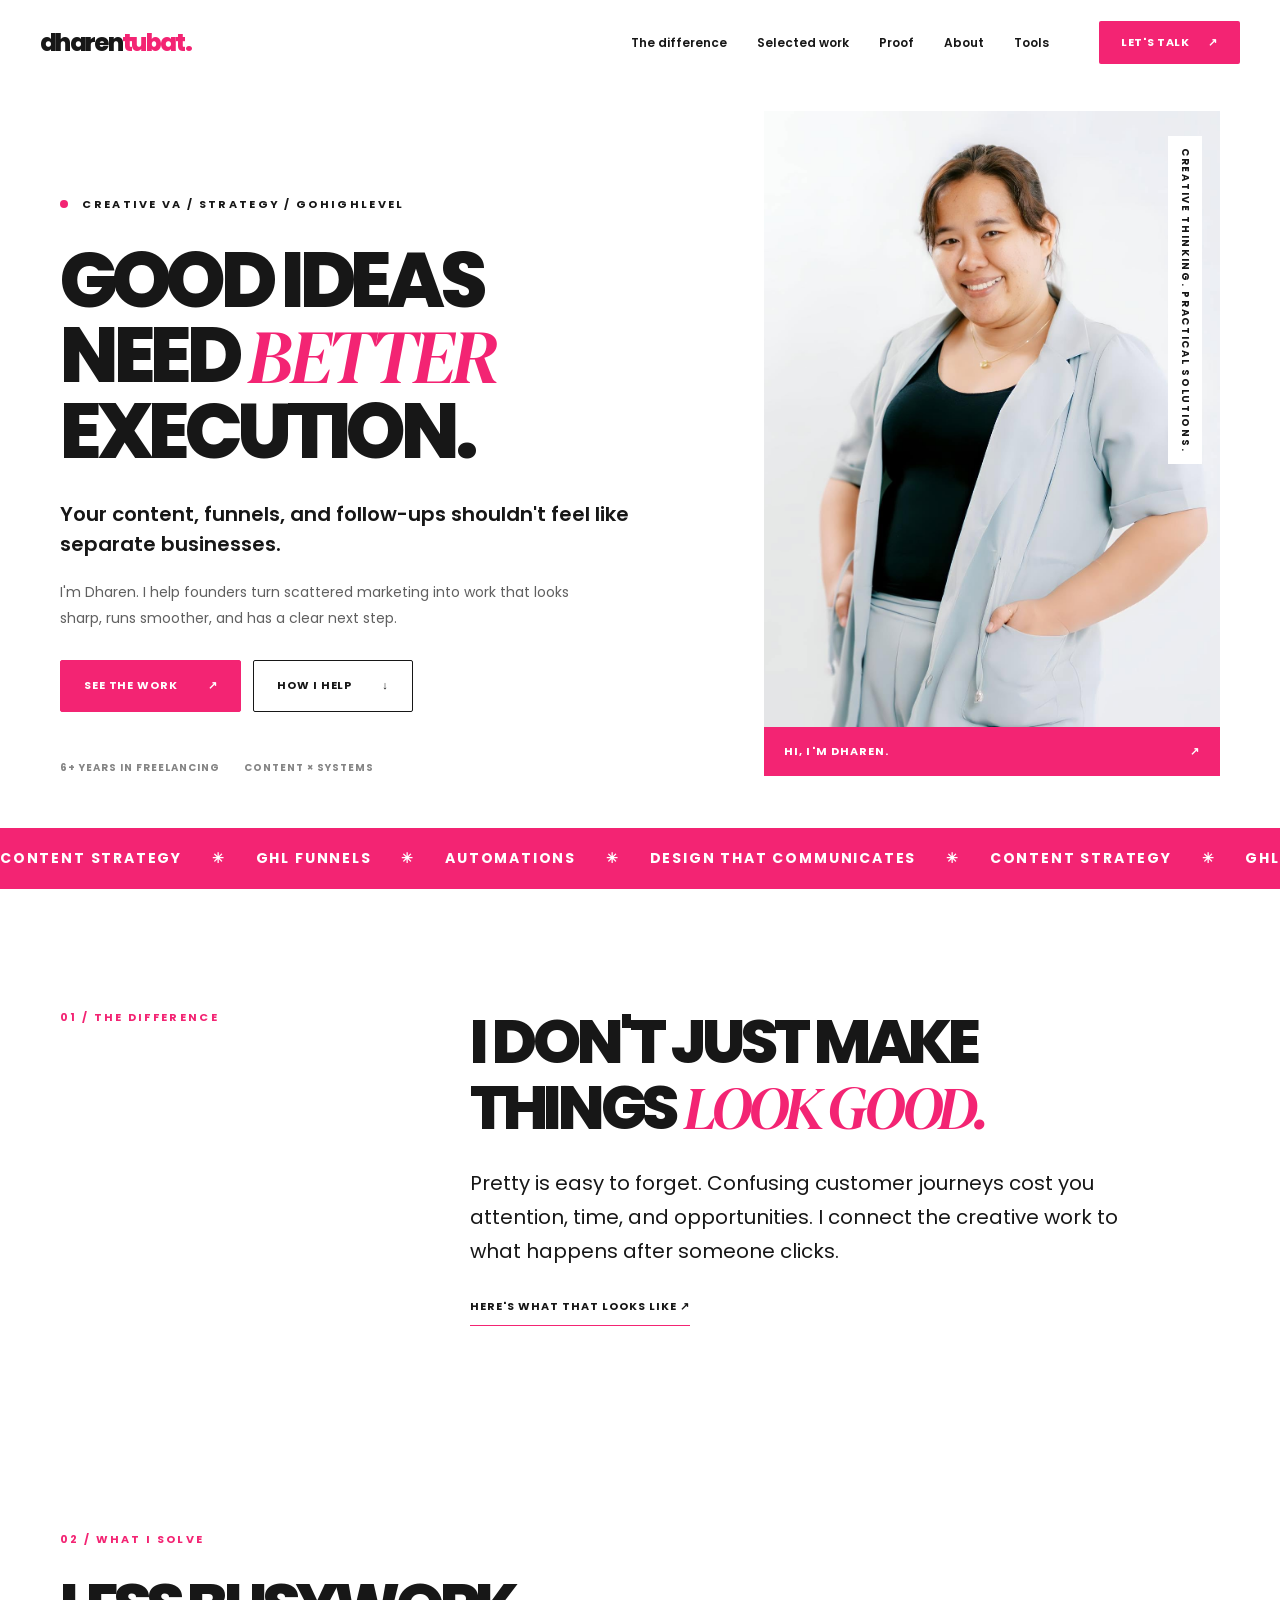
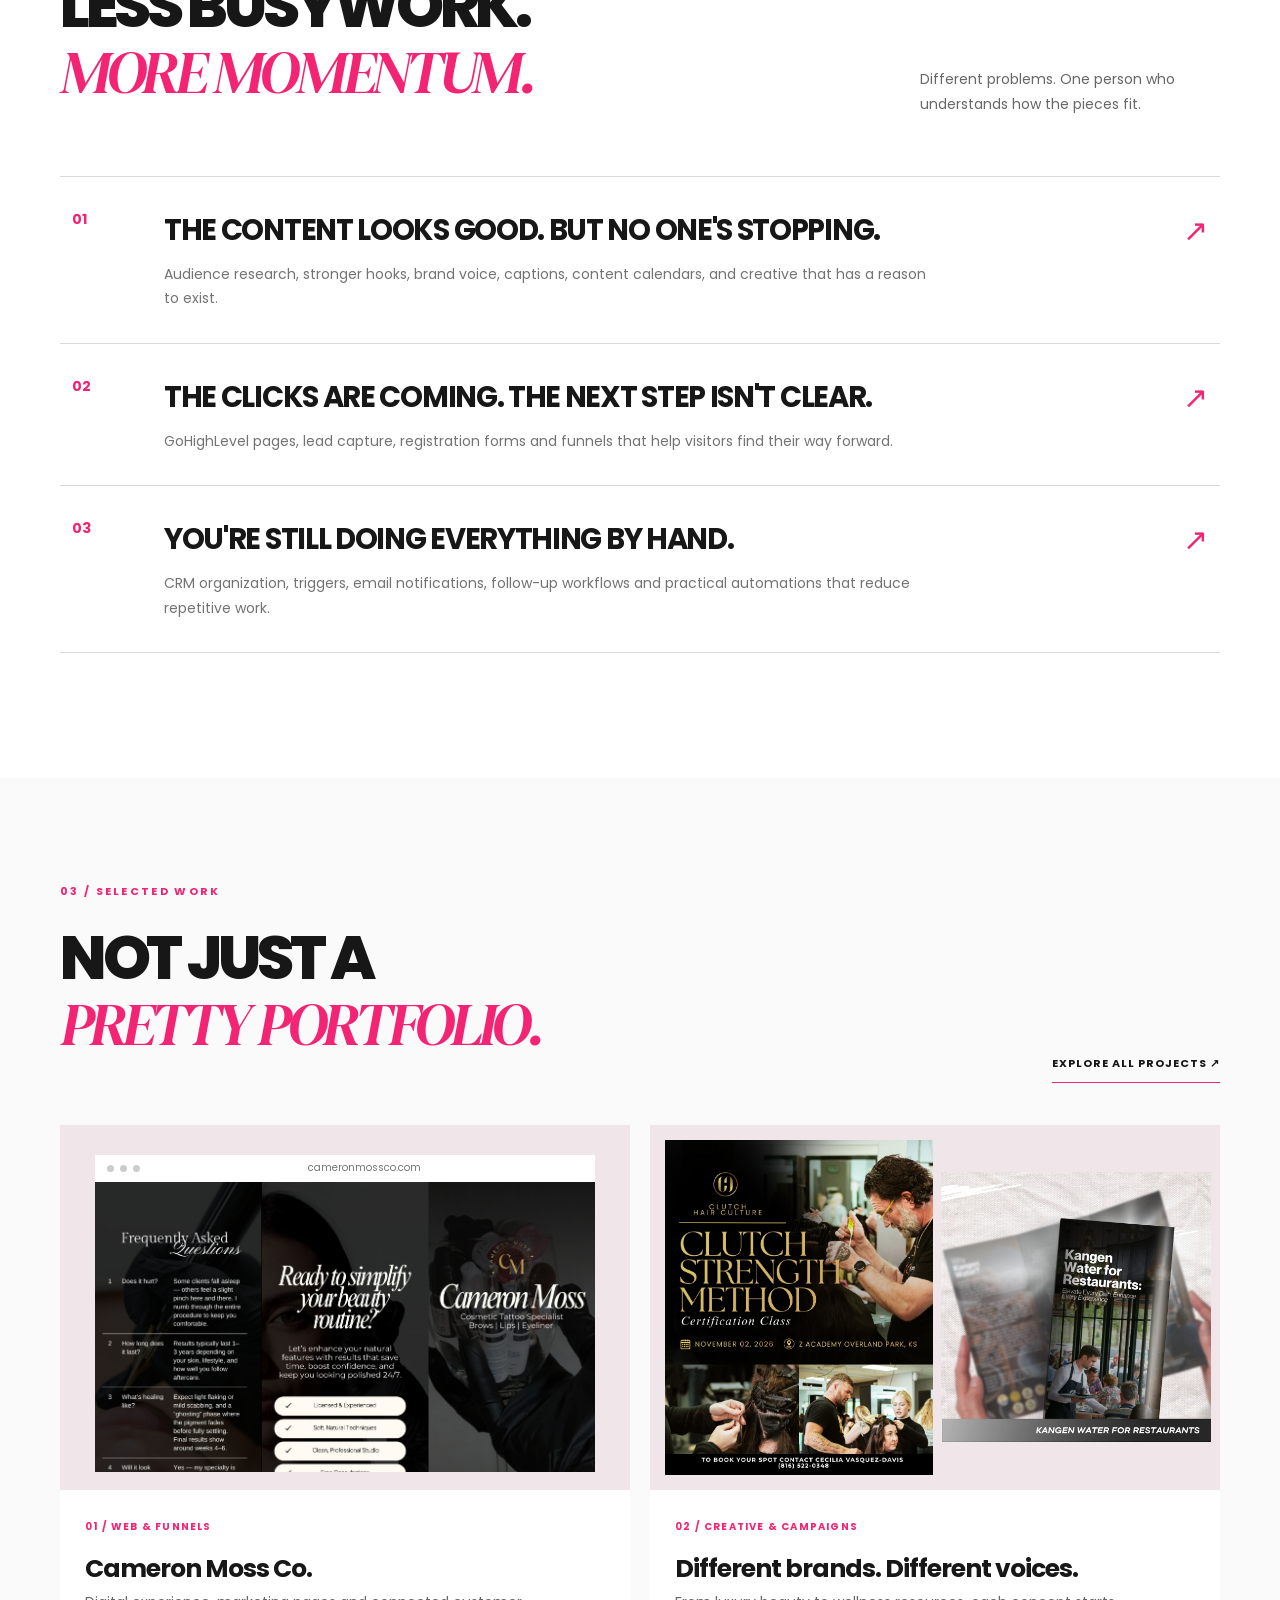
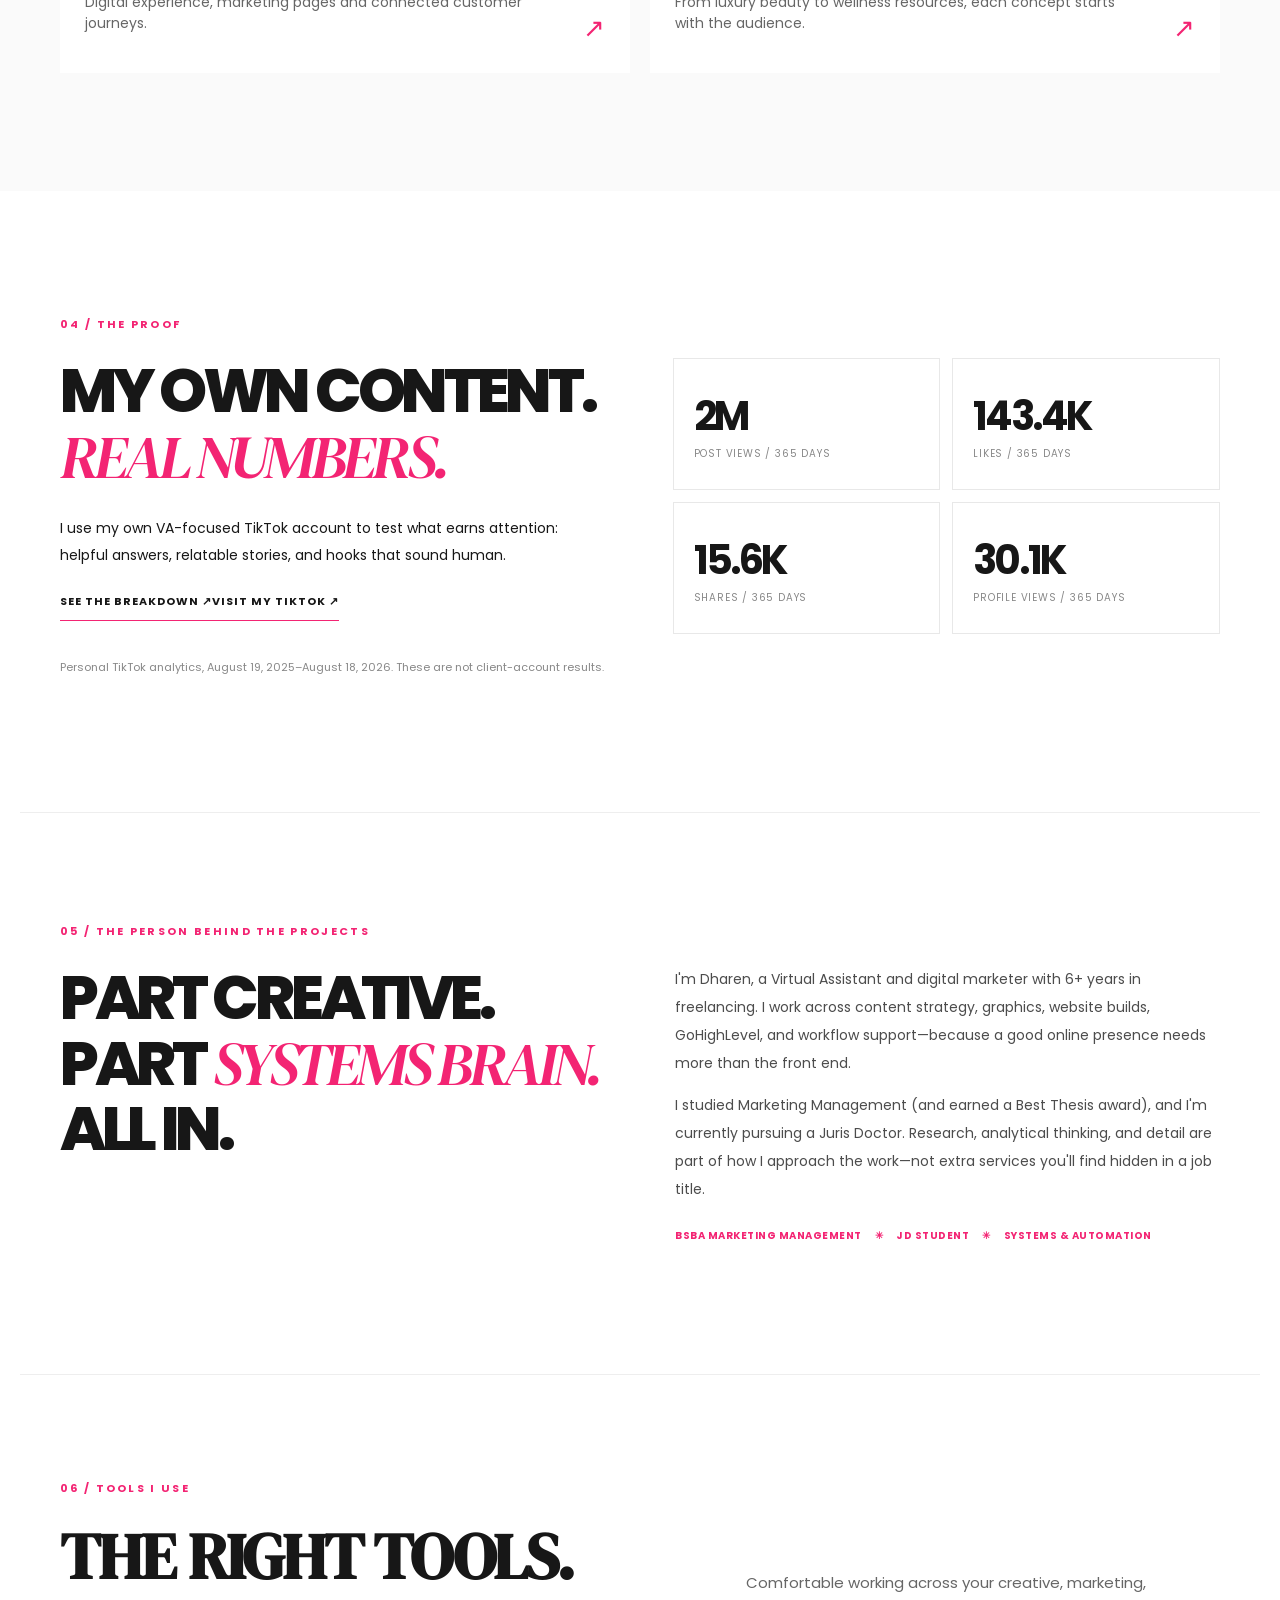
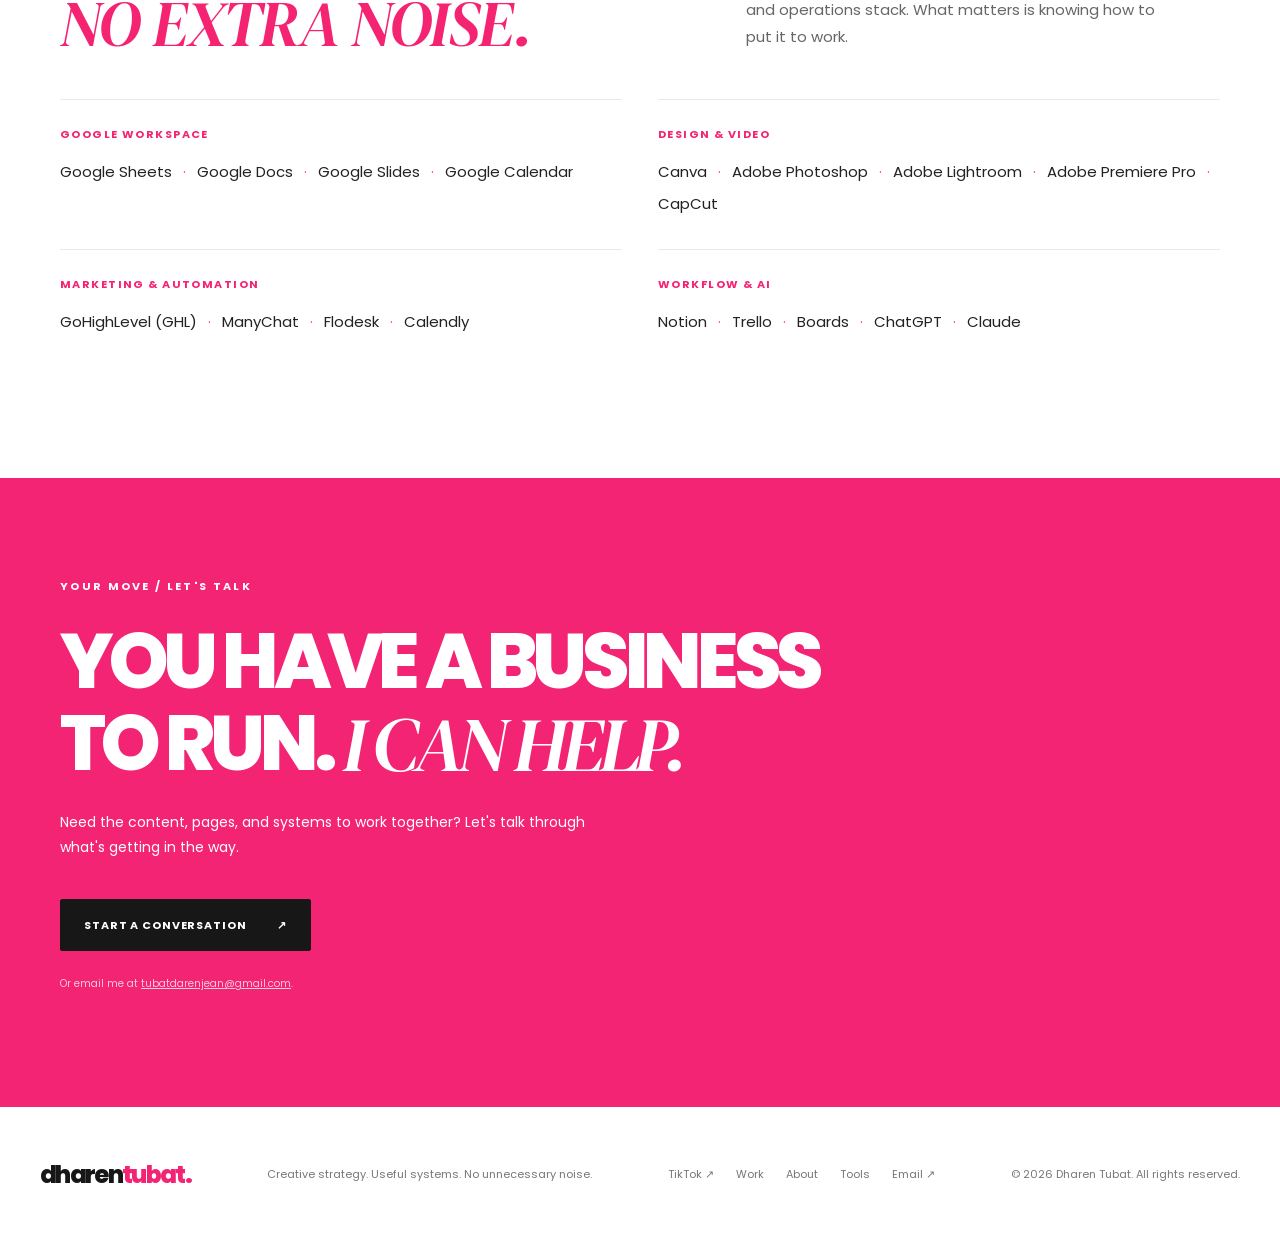
<file: index.html>
<!doctype html><html lang="en"><head><meta charset="utf-8"><meta name="viewport" content="width=device-width,initial-scale=1"><meta name="theme-color" content="#ffffff"><meta name="description" content="Dharen Tubat — Creative VA, content strategist and GoHighLevel automation specialist. Content, funnels and systems designed to solve business problems."><title>Creative VA, GHL & Content Strategy | Dharen Tubat</title><link rel="preconnect" href="https://fonts.googleapis.com"><link rel="preconnect" href="https://fonts.gstatic.com" crossorigin><link href="https://fonts.googleapis.com/css2?family=DM+Serif+Display:ital@0;1&family=Poppins:wght@300;400;500;600;700;800&display=swap" rel="stylesheet"><link rel="stylesheet" href="styles.css"></head><body><header class="nav"><a class="wordmark" href="index.html">dharen<span>tubat.</span></a><nav id="nav-links" aria-label="Main navigation"><a href="index.html#approach">The difference</a><a href="work.html">Selected work</a><a href="index.html#results">Proof</a><a href="index.html#about">About</a><a href="index.html#tools">Tools</a></nav><a class="nav-cta" href="https://mail.google.com/mail/?view=cm&fs=1&to=tubatdarenjean%40gmail.com&su=Portfolio%20Inquiry%20%E2%80%94%20Let%E2%80%99s%20Work%20Together&body=Hi%20Dharen%2C%0A%0AI%20came%20across%20your%20portfolio%20and%20would%20love%20to%20discuss%20a%20project.%0A%0AMy%20business%20/%20brand%3A%0AWhat%20I%20need%20help%20with%3A%0AIdeal%20timeline%3A%0A%0ALooking%20forward%20to%20connecting%21" target="_blank" rel="noopener noreferrer">LET'S TALK <span>↗</span></a><button class="mobile-menu" id="menuButton" aria-label="Toggle menu" aria-expanded="false">☰</button></header><main><section class="hero wrap"><div class="hero-copy"><div class="eyebrow"><span class="hotdot"></span> CREATIVE VA / STRATEGY / GOHIGHLEVEL</div><h1>GOOD IDEAS<br>NEED <em>BETTER</em><br>EXECUTION.</h1><p class="hero-lede">Your content, funnels, and follow-ups shouldn't feel like separate businesses.</p><p class="hero-sub">I'm Dharen. I help founders turn scattered marketing into work that looks sharp, runs smoother, and has a clear next step.</p><div class="actions"><a class="btn pink" href="work.html">SEE THE WORK <b>↗</b></a><a class="btn outline" href="#approach">HOW I HELP <b>↓</b></a></div><div class="hero-foot"><span>6+ YEARS IN FREELANCING</span><span>CONTENT × SYSTEMS</span></div></div><div class="hero-photo"><img src="assets/portrait.jpg" alt="Dharen Tubat wearing a powder blue suit" fetchpriority="high"><div class="vertical-stamp">CREATIVE THINKING. PRACTICAL SOLUTIONS.</div><div class="photo-label">HI, I'M DHAREN. <span>↗</span></div></div></section>
<div class="ticker" aria-label="Specialties"><div>CONTENT STRATEGY <i>✳</i> GHL FUNNELS <i>✳</i> AUTOMATIONS <i>✳</i> DESIGN THAT COMMUNICATES <i>✳</i> CONTENT STRATEGY <i>✳</i> GHL FUNNELS <i>✳</i></div></div>
<section class="intro wrap" id="approach"><div class="section-kicker">01 / THE DIFFERENCE</div><div><h2>I DON'T JUST MAKE<br>THINGS <em>LOOK GOOD.</em></h2><p>Pretty is easy to forget. Confusing customer journeys cost you attention, time, and opportunities. I connect the creative work to what happens after someone clicks.</p><a class="text-link" href="#services">HERE'S WHAT THAT LOOKS LIKE <span>↗</span></a></div></section>
<section class="services wrap" id="services"><div class="section-kicker">02 / WHAT I SOLVE</div><div class="services-header"><h2>LESS BUSYWORK.<br><em>MORE MOMENTUM.</em></h2><p>Different problems. One person who understands how the pieces fit.</p></div><div class="service-list"><article><span class="service-no">01</span><div><h3>THE CONTENT LOOKS GOOD. BUT NO ONE'S STOPPING.</h3><p>Audience research, stronger hooks, brand voice, captions, content calendars, and creative that has a reason to exist.</p></div><span class="service-symbol">↗</span></article><article><span class="service-no">02</span><div><h3>THE CLICKS ARE COMING. THE NEXT STEP ISN'T CLEAR.</h3><p>GoHighLevel pages, lead capture, registration forms and funnels that help visitors find their way forward.</p></div><span class="service-symbol">↗</span></article><article><span class="service-no">03</span><div><h3>YOU'RE STILL DOING EVERYTHING BY HAND.</h3><p>CRM organization, triggers, email notifications, follow-up workflows and practical automations that reduce repetitive work.</p></div><span class="service-symbol">↗</span></article></div></section>
<section class="featured" id="featured"><div class="wrap"><div class="section-kicker">03 / SELECTED WORK</div><div class="feature-head"><h2>NOT JUST A<br><em>PRETTY PORTFOLIO.</em></h2><a class="text-link" href="work.html">EXPLORE ALL PROJECTS ↗</a></div><div class="feature-grid"><a class="feature-card" href="work.html#websites"><div class="feature-media browser-preview"><div class="browser-top"><span></span><span></span><span></span><small>cameronmossco.com</small></div><div class="browser-screen"><img src="assets/cameron-outer.jpg" alt="Original Cameron Moss marketing website artwork"></div></div><div class="feature-meta"><span>01 / WEB & FUNNELS</span><h3>Cameron Moss Co.</h3><p>Digital experience, marketing pages and connected customer journeys.</p><span class="arrow-pill">↗</span></div></a><a class="feature-card" href="work.html#graphics"><div class="feature-media split-pair"><img src="assets/clutch-hair.jpg" alt="Original Clutch Hair Culture class promotion"><img src="assets/kangen-spa-guide.jpg" alt="Original Kangen Water guide design"></div><div class="feature-meta"><span>02 / CREATIVE & CAMPAIGNS</span><h3>Different brands. Different voices.</h3><p>From luxury beauty to wellness resources, each concept starts with the audience.</p><span class="arrow-pill">↗</span></div></a></div></div></section>
<section class="proof wrap" id="results"><div class="section-kicker">04 / THE PROOF</div><div class="proof-grid"><div><h2>MY OWN CONTENT.<br><em>REAL NUMBERS.</em></h2><p>I use my own VA-focused TikTok account to test what earns attention: helpful answers, relatable stories, and hooks that sound human.</p><a class="text-link" href="work.html#results">SEE THE BREAKDOWN ↗</a><a class="text-link" href="https://www.tiktok.com/@dhenurvirtualtita" target="_blank" rel="noopener noreferrer">VISIT MY TIKTOK ↗</a></div><div class="stat-grid"><div><strong>2M</strong><span>POST VIEWS / 365 DAYS</span></div><div><strong>143.4K</strong><span>LIKES / 365 DAYS</span></div><div><strong>15.6K</strong><span>SHARES / 365 DAYS</span></div><div><strong>30.1K</strong><span>PROFILE VIEWS / 365 DAYS</span></div></div></div><p class="source-note">Personal TikTok analytics, August 19, 2025–August 18, 2026. These are not client-account results.</p></section>
<section class="about wrap" id="about"><div class="section-kicker">05 / THE PERSON BEHIND THE PROJECTS</div><div class="about-grid"><h2>PART CREATIVE.<br>PART <em>SYSTEMS BRAIN.</em><br>ALL IN.</h2><div><p>I'm Dharen, a Virtual Assistant and digital marketer with 6+ years in freelancing. I work across content strategy, graphics, website builds, GoHighLevel, and workflow support—because a good online presence needs more than the front end.</p><p>I studied Marketing Management (and earned a Best Thesis award), and I'm currently pursuing a Juris Doctor. Research, analytical thinking, and detail are part of how I approach the work—not extra services you'll find hidden in a job title.</p><div class="micro">BSBA MARKETING MANAGEMENT <span>✳</span> JD STUDENT <span>✳</span> SYSTEMS & AUTOMATION</div></div></div></section>
<section class="toolkit wrap" id="tools"><div class="section-kicker">06 / TOOLS I USE</div><div class="toolkit-heading"><h2>THE RIGHT TOOLS.<br><em>NO EXTRA NOISE.</em></h2><p>Comfortable working across your creative, marketing, and operations stack. What matters is knowing how to put it to work.</p></div><div class="toolkit-grid"><div class="toolkit-group"><h3>GOOGLE WORKSPACE</h3><p>Google Sheets <span>·</span> Google Docs <span>·</span> Google Slides <span>·</span> Google Calendar</p></div><div class="toolkit-group"><h3>DESIGN & VIDEO</h3><p>Canva <span>·</span> Adobe Photoshop <span>·</span> Adobe Lightroom <span>·</span> Adobe Premiere Pro <span>·</span> CapCut</p></div><div class="toolkit-group"><h3>MARKETING & AUTOMATION</h3><p>GoHighLevel (GHL) <span>·</span> ManyChat <span>·</span> Flodesk <span>·</span> Calendly</p></div><div class="toolkit-group"><h3>WORKFLOW & AI</h3><p>Notion <span>·</span> Trello <span>·</span> Boards <span>·</span> ChatGPT <span>·</span> Claude</p></div></div></section><section class="closing"><div class="wrap"><div class="section-kicker">YOUR MOVE / LET'S TALK</div><h2>YOU HAVE A BUSINESS<br>TO RUN. <em>I CAN HELP.</em></h2><p>Need the content, pages, and systems to work together? Let's talk through what's getting in the way.</p><a class="btn dark" href="https://mail.google.com/mail/?view=cm&fs=1&to=tubatdarenjean%40gmail.com&su=Portfolio%20Inquiry%20%E2%80%94%20Let%E2%80%99s%20Work%20Together&body=Hi%20Dharen%2C%0A%0AI%20came%20across%20your%20portfolio%20and%20would%20love%20to%20discuss%20a%20project.%0A%0AMy%20business%20/%20brand%3A%0AWhat%20I%20need%20help%20with%3A%0AIdeal%20timeline%3A%0A%0ALooking%20forward%20to%20connecting%21" target="_blank" rel="noopener noreferrer">START A CONVERSATION <b>↗</b></a><small>Or email me at <a href="mailto:tubatdarenjean@gmail.com">tubatdarenjean@gmail.com</a>.</small></div></section></main><footer><a class="wordmark" href="index.html">dharen<span>tubat.</span></a><div>Creative strategy. Useful systems. No unnecessary noise.</div><div class="footer-links"><a href="https://www.tiktok.com/@dhenurvirtualtita" target="_blank" rel="noopener noreferrer">TikTok ↗</a><a href="work.html">Work</a><a href="index.html#about">About</a><a href="index.html#tools">Tools</a><a href="https://mail.google.com/mail/?view=cm&fs=1&to=tubatdarenjean%40gmail.com&su=Portfolio%20Inquiry%20%E2%80%94%20Let%E2%80%99s%20Work%20Together&body=Hi%20Dharen%2C%0A%0AI%20came%20across%20your%20portfolio%20and%20would%20love%20to%20discuss%20a%20project.%0A%0AMy%20business%20/%20brand%3A%0AWhat%20I%20need%20help%20with%3A%0AIdeal%20timeline%3A%0A%0ALooking%20forward%20to%20connecting%21" target="_blank" rel="noopener noreferrer">Email ↗</a></div><small>© 2026 Dharen Tubat. All rights reserved.</small></footer><script src="script.js"></script></body></html>
</file>
<file: styles.css>
*{box-sizing:border-box}html{scroll-behavior:smooth}body{margin:0;color:#171717;background:white;font-family:Poppins,Arial,sans-serif;font-size:14px}a{color:inherit;text-decoration:none}button{font:inherit;cursor:pointer}h1,h2,h3,p{margin-top:0}h1,h2{letter-spacing:-.045em}h1,h2 em{font-family:'DM Serif Display',Georgia,serif;font-weight:400}h1 em,h2 em{font-style:italic;color:#f32473}img{display:block;max-width:100%}.wrap{max-width:1240px;margin:auto;padding-left:40px;padding-right:40px}.nav{height:85px;max-width:1320px;padding:0 40px;margin:auto;display:flex;align-items:center;gap:50px;position:relative}.wordmark{font-size:24px;font-weight:800;letter-spacing:-.07em;white-space:nowrap}.wordmark span{color:#f32473}.nav nav{display:flex;gap:30px;margin-left:auto}.nav nav a{font-size:12px;font-weight:600}.nav nav a:hover,.text-link:hover{color:#f32473}.nav-cta{padding:13px 22px;background:#f32473;color:white;border-radius:2px;font-size:11px;font-weight:700;letter-spacing:.06em}.nav-cta span{margin-left:16px}.mobile-menu{display:none}.hero{display:grid;grid-template-columns:1.18fr .82fr;gap:48px;min-height:650px;align-items:stretch;padding-top:26px;padding-bottom:52px}.hero-copy{padding-top:85px}.eyebrow,.section-kicker{font-size:11px;letter-spacing:.21em;font-weight:700}.hotdot{display:inline-block;width:8px;height:8px;border-radius:50%;background:#f32473;margin-right:10px}.hero h1,.work-hero h1{font-size:clamp(60px,6vw,96px);line-height:.98;margin:30px 0}.hero h1{font-family:Poppins,Arial,sans-serif;font-weight:800;letter-spacing:-.07em}.hero h1 em{font-family:'DM Serif Display',Georgia,serif;font-weight:400;letter-spacing:-.05em}.hero-lede{font-size:20px;line-height:1.5;font-weight:600;max-width:570px}.hero-sub{max-width:540px;color:#606060;line-height:1.9}.actions{display:flex;gap:12px;margin-top:28px;flex-wrap:wrap}.btn{min-height:52px;display:inline-flex;align-items:center;justify-content:space-between;gap:30px;font-weight:700;font-size:11px;letter-spacing:.08em;padding:15px 23px;border:1px solid #171717;border-radius:2px}.btn.pink{background:#f32473;color:white;border-color:#f32473}.btn.outline{background:white}.btn.dark{background:#171717;color:white}.btn:hover{transform:translateY(-2px);transition:transform .2s}.hero-foot{display:flex;gap:24px;margin-top:48px;font-size:10px;letter-spacing:.1em;font-weight:700;color:#858585}.hero-photo{position:relative;background:#fff0f6;min-height:540px;overflow:hidden}.hero-photo img{width:100%;height:100%;object-fit:cover;object-position:center 30%}.vertical-stamp{position:absolute;top:25px;right:18px;writing-mode:vertical-rl;font-size:10px;letter-spacing:.17em;background:white;padding:12px 9px;font-weight:700}.photo-label{position:absolute;bottom:0;left:0;right:0;background:#f32473;color:white;padding:16px 20px;letter-spacing:.1em;font-size:11px;font-weight:700;display:flex;justify-content:space-between}.ticker{overflow:hidden;background:#f32473;color:white;padding:20px 0;white-space:nowrap;font-weight:700;letter-spacing:.13em}.ticker div{width:max-content;animation:slide 35s linear infinite}.ticker i{padding:0 25px;font-style:normal}@keyframes slide{to{transform:translateX(-45%)}}.section-kicker{color:#f32473;margin-bottom:25px}.intro{display:grid;grid-template-columns:1fr 2fr;gap:35px;padding-top:120px;padding-bottom:120px}.intro h2,.services h2,.featured h2,.proof h2,.about h2,.closing h2,.case-note h2{font-size:clamp(36px,4.8vw,65px);line-height:1.07;margin:0 0 26px;font-weight:800;font-family:Poppins,Arial,sans-serif;letter-spacing:-.07em}.intro p{font-size:20px;line-height:1.7;max-width:700px}.text-link{font-size:11px;letter-spacing:.09em;font-weight:700;display:inline-block;border-bottom:1px solid #f32473;padding:10px 0}.services{padding-top:85px;padding-bottom:125px}.services-header,.feature-head{display:flex;justify-content:space-between;align-items:end;gap:30px}.services-header p{max-width:300px;color:#676767;line-height:1.8}.service-list{margin-top:45px;border-top:1px solid #d9d9d9}.service-list article{display:grid;grid-template-columns:80px 1fr 75px;gap:12px;padding:32px 12px;border-bottom:1px solid #d9d9d9;align-items:start}.service-no{color:#f32473;font-weight:700}.service-list h3{max-width:790px;font-size:clamp(17px,2.4vw,29px);font-weight:700;letter-spacing:-.045em;margin-bottom:10px}.service-list p{color:#737373;line-height:1.75;margin:0;max-width:780px}.service-symbol{text-align:right;color:#f32473;font-size:30px}.featured{background:#fafafa;padding:105px 0 118px}.feature-head{margin-bottom:42px}.feature-grid{display:grid;grid-template-columns:1fr 1fr;gap:20px}.feature-card{background:white;display:block}.feature-media{height:365px;overflow:hidden;background:#f0e5e9}.browser-preview{padding:30px 35px}.browser-top{height:27px;background:white;display:flex;align-items:center;gap:6px;padding:0 12px}.browser-top span{height:7px;width:7px;background:#ccc;border-radius:50%}.browser-top small{margin:auto;font-size:10px;color:#777}.browser-screen{height:290px;background:#171717;overflow:hidden}.browser-screen img{width:100%;height:100%;object-fit:cover;object-position:top}.split-pair{display:flex;align-items:center;gap:8px;padding:15px}.split-pair img{width:50%;height:100%;object-fit:contain}.feature-meta{padding:25px;position:relative}.feature-meta>span:first-child{color:#f32473;font-size:10px;letter-spacing:.12em;font-weight:700}.feature-meta h3{font-size:25px;margin:14px 0 4px;letter-spacing:-.04em}.feature-meta p{color:#666;padding-right:50px}.arrow-pill{position:absolute;bottom:25px;right:25px;font-size:26px;color:#f32473}.proof{padding-top:125px;padding-bottom:125px}.proof-grid{display:grid;grid-template-columns:1fr 1fr;gap:65px}.proof-grid p{line-height:1.9;max-width:500px}.stat-grid{display:grid;grid-template-columns:1fr 1fr;gap:12px}.stat-grid>div{border:1px solid #e8e8e8;padding:27px 20px;display:flex;flex-direction:column;justify-content:center}.stat-grid strong{font-size:40px;letter-spacing:-.07em}.stat-grid span{color:#888;font-size:10px;letter-spacing:.08em}.source-note{font-size:11px!important;color:#888;margin-top:25px}.about{border-top:1px solid #eee;padding-top:110px;padding-bottom:130px}.about-grid{display:grid;grid-template-columns:1fr 1fr;gap:70px}.about-grid p{line-height:2;color:#4c4c4c}.micro{display:flex;gap:13px;flex-wrap:wrap;color:#f32473;font-size:10px;font-weight:700;letter-spacing:.05em;margin-top:25px}.closing{background:#f32473;color:white;padding:100px 0 115px}.closing .section-kicker,.closing h2 em{color:white}.closing h2{font-size:clamp(42px,6vw,82px)}.closing p{max-width:550px;line-height:1.8}.closing .btn{margin:25px 0}.closing small{display:block;opacity:.75;font-size:10px}footer{padding:50px 40px;max-width:1320px;margin:auto;display:flex;justify-content:space-between;gap:25px;align-items:center;flex-wrap:wrap}footer>div,footer small{font-size:11px;color:#777}.footer-links{display:flex;gap:22px}.work-hero{padding-top:110px;padding-bottom:48px}.work-hero h1{font-weight:800;font-family:Poppins,Arial,sans-serif}.work-hero h1 em{font-family:'DM Serif Display',serif;font-weight:400}.work-hero>p{font-size:18px;line-height:1.75;max-width:660px;color:#555}.filters{margin-top:56px;display:flex;gap:9px;flex-wrap:wrap}.filters button{border:1px solid #ddd;background:white;padding:13px 20px;font-weight:700;font-size:10px;letter-spacing:.06em}.filters .active,.filters button:hover{background:#f32473;color:white;border-color:#f32473}.work-gallery{padding-bottom:100px}.project-grid{display:grid;grid-template-columns:repeat(3,minmax(0,1fr));gap:38px 20px}.project[hidden]{display:none}.project-shot{height:330px;background:#f9f0f4;overflow:hidden;display:flex;align-items:center;justify-content:center}.project-shot img{width:100%;height:100%;object-fit:contain}.site-placeholder{height:100%;width:100%;background:linear-gradient(135deg,#fff0f6,#fff 80%);display:flex;flex-direction:column;justify-content:space-between;padding:30px}.site-placeholder span{font-size:10px;letter-spacing:.17em;color:#f32473;font-weight:700}.site-placeholder strong{font-family:'DM Serif Display',Georgia,serif;font-size:34px;line-height:1.1}.site-placeholder small{font-weight:700;font-size:10px}.project-line{padding-top:17px}.project-line span{font-size:10px;letter-spacing:.09em;color:#888;text-transform:uppercase}.project-line h3{font-size:17px;letter-spacing:-.025em;margin:8px 0 13px}.project-line a,.project-line button{font-weight:700;font-size:10px;letter-spacing:.07em;color:#f32473;border:0;padding:0;background:none}.gallery-disclaimer{max-width:750px;font-size:11px;color:#777;line-height:1.8;margin-top:45px}.case-note{padding-top:100px;padding-bottom:120px;border-top:1px solid #eee}.case-grid{display:grid;grid-template-columns:1fr 1fr;gap:60px}.case-grid p{line-height:1.85;color:#555}.case-metrics{display:grid;grid-template-columns:1fr 1fr;gap:12px;margin-top:30px}.case-metrics>div{border:1px solid #eee;padding:16px;font-size:10px;color:#666}.case-metrics strong{display:block;font-size:29px;color:#171717}.insights{display:flex;gap:12px;align-items:start}.insights img{width:49%;border:1px solid #eee}.lightbox{display:none;position:fixed;z-index:1000;inset:0;background:rgba(0,0,0,.88);padding:50px 20px;justify-content:center;align-items:center}.lightbox.active{display:flex}.lightbox figure{margin:0;max-height:94%;display:flex;flex-direction:column;align-items:center}.lightbox img{max-height:81vh;max-width:90vw;object-fit:contain}.lightbox figcaption{color:white;margin-top:12px;font-size:12px}.close-box{position:absolute;top:20px;right:28px;background:transparent;border:0;color:white;font-size:24px}
@media(max-width:850px){.wrap{padding-left:22px;padding-right:22px}.nav{padding:0 22px;height:73px;gap:15px}.nav nav{display:none;position:absolute;top:73px;left:0;right:0;background:white;z-index:50;padding:28px 24px;flex-direction:column;box-shadow:0 15px 20px #0001}.nav nav.open{display:flex}.nav-cta{margin-left:auto;padding:11px;font-size:9px}.mobile-menu{display:block;border:0;background:white;font-size:25px}.hero{grid-template-columns:1fr;gap:25px;padding-top:0}.hero-copy{padding-top:54px}.hero h1{font-size:clamp(48px,10vw,78px)}.hero-photo{height:490px;min-height:0}.hero-photo img{object-position:center 30%}.intro{grid-template-columns:1fr;padding-top:80px;padding-bottom:85px}.intro p{font-size:18px}.services{padding-top:55px;padding-bottom:80px}.services-header,.feature-head{display:block}.service-list article{grid-template-columns:36px 1fr 28px}.feature-grid,.proof-grid,.about-grid,.case-grid{grid-template-columns:1fr}.featured{padding:75px 0}.feature-head .text-link{margin-bottom:25px}.proof{padding-top:85px;padding-bottom:85px}.about{padding-top:80px;padding-bottom:85px}.project-grid{grid-template-columns:repeat(2,minmax(0,1fr))}.project-shot{height:280px}.case-note{padding-top:70px}.work-hero{padding-top:75px}.work-hero h1{font-size:clamp(51px,8vw,85px)}}
@media(max-width:520px){.wordmark{font-size:21px}.hero-lede{font-size:18px}.hero-foot{flex-direction:column;gap:8px;margin-top:30px}.hero-photo{height:420px}.feature-media{height:255px}.browser-preview{padding:20px}.browser-screen{height:205px}.project-grid{grid-template-columns:1fr}.project-shot{height:355px}.stat-grid strong{font-size:32px}.section-kicker{font-size:10px}.intro h2,.services h2,.featured h2,.proof h2,.about h2,.closing h2,.case-note h2{font-size:42px}.nav-cta{display:none}.mobile-menu{margin-left:auto}.service-list h3{font-size:18px}.services-header p{max-width:100%}footer{padding:38px 22px}.closing{padding:78px 0}.work-hero h1{font-size:49px}}
/* Tools section */
.toolkit{padding-top:105px;padding-bottom:110px;border-top:1px solid #eee}.toolkit-heading{display:grid;grid-template-columns:1.15fr .85fr;align-items:end;gap:45px;margin:26px 0 42px}.toolkit-heading h2{font-family:"DM Serif Display",Georgia,serif;font-size:clamp(42px,5vw,74px);line-height:1.05;letter-spacing:-.025em;margin:0}.toolkit-heading h2 em{color:#f52472;font-weight:400}.toolkit-heading p{max-width:420px;font-size:15px;line-height:1.8;color:#666;margin:0 0 7px}.toolkit-grid{display:grid;grid-template-columns:repeat(2,minmax(0,1fr));gap:0 36px}.toolkit-group{padding:26px 0 30px;border-top:1px solid #e9e9e9}.toolkit-group h3{font-family:Poppins,Arial,sans-serif;font-size:11px;font-weight:700;letter-spacing:.13em;color:#f52472;margin:0 0 13px}.toolkit-group p{font-size:15px;line-height:2.1;color:#222;margin:0}.toolkit-group p span{color:#ff377e;margin:0 7px}.closing small a{color:inherit;text-decoration:underline}@media(max-width:850px){.toolkit{padding-top:75px;padding-bottom:75px}.toolkit-heading{grid-template-columns:1fr;gap:18px}.toolkit-grid{grid-template-columns:1fr}}
</file>
